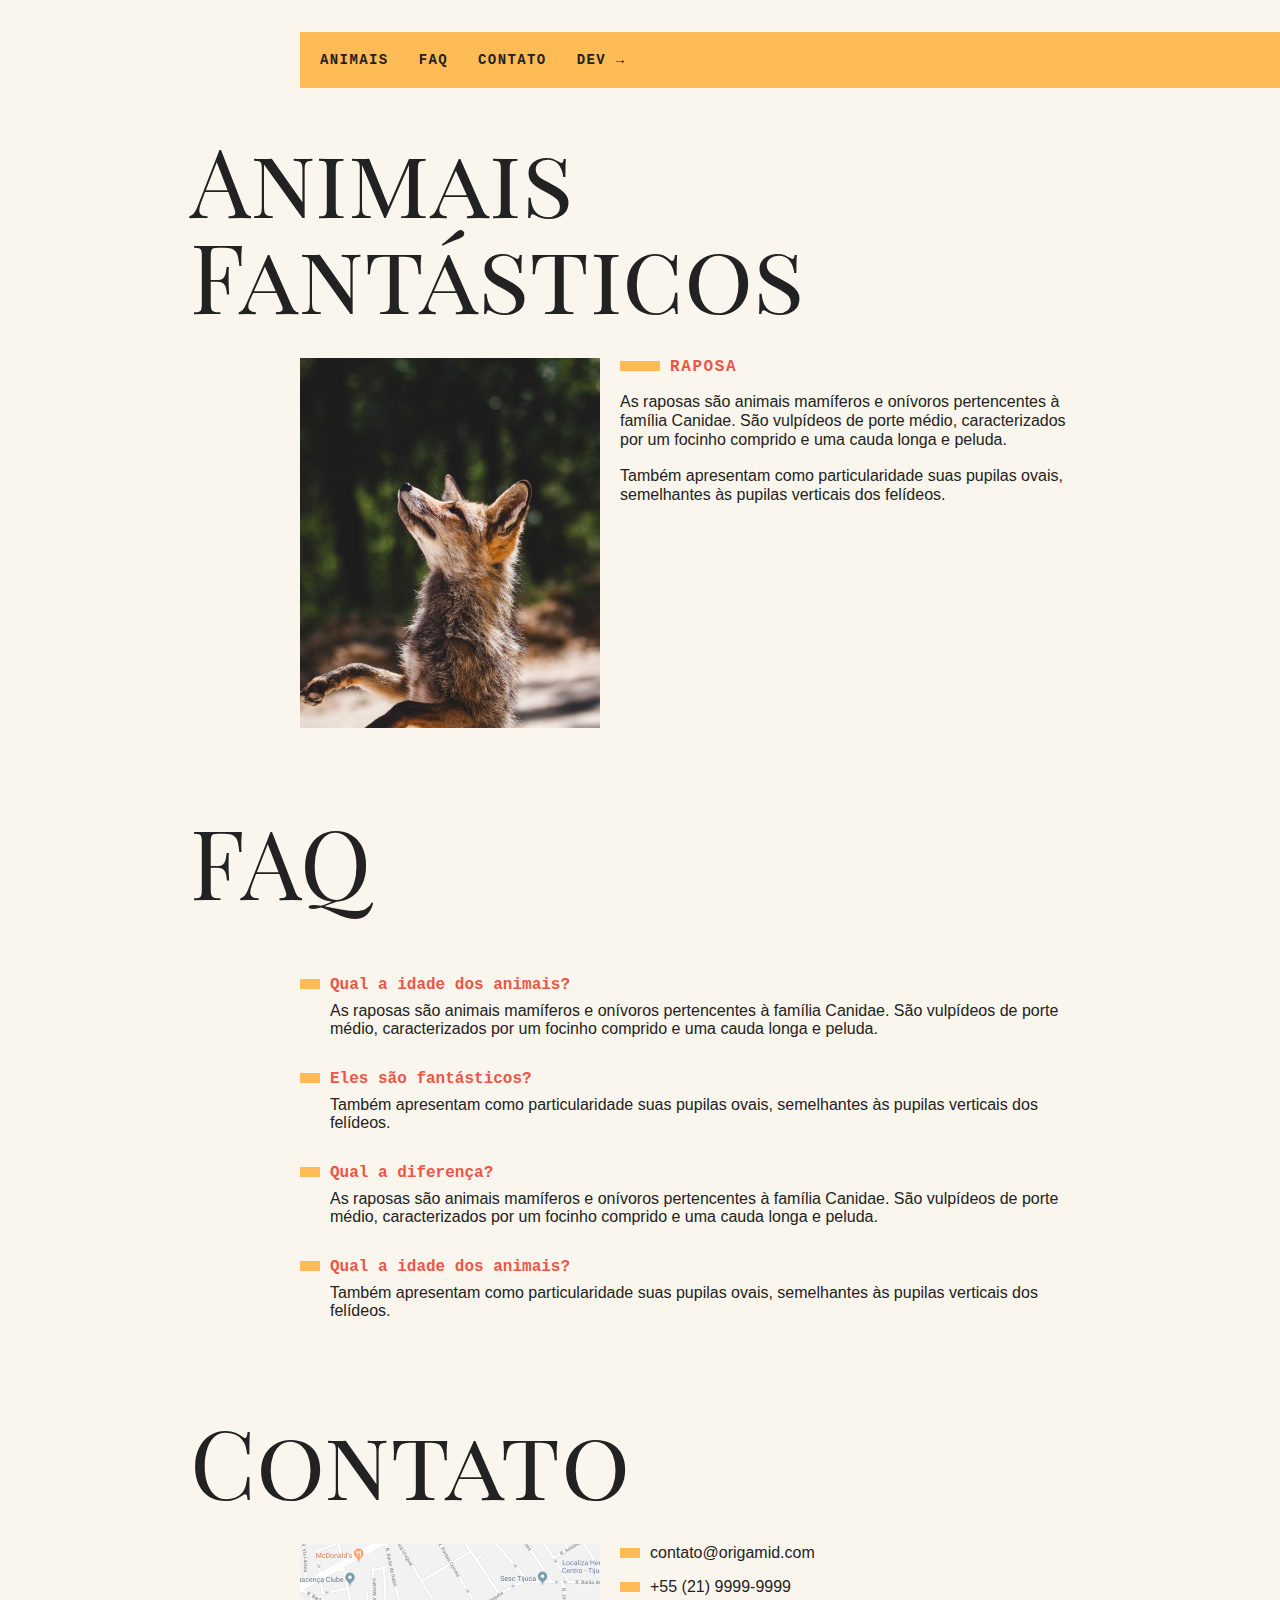
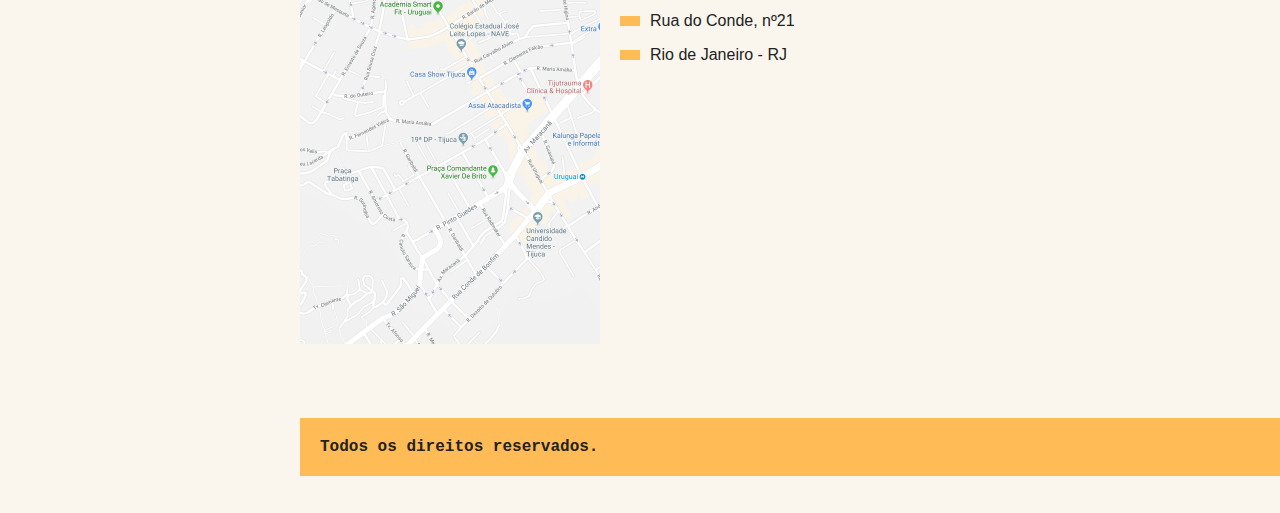
<file: javascript_completo_es6/navegacao-por-tab/index.html>
<!DOCTYPE html>
<html lang="en">
<head>
  <meta charset="UTF-8">
  <meta http-equiv="X-UA-Compatible" content="IE=edge">
  <title>Animais Fantasticos</title>
  <meta name="viewport" content="width=device-width, initial-scale=1.0">
  <link rel="preconnect" href="https://fonts.gstatic.com">
  <link href="https://fonts.googleapis.com/css2?family=Playfair+Display&family=Playfair+Display+SC&display=swap" rel="stylesheet">
  <link rel="stylesheet" href="css/style.css">
  <script>
    document.documentElement.className += ' js';
  </script>
</head>
<body>
  <nav class="menu">
    <ul>
      <li><a href="#animais">Animais</a></li>
      <li><a href="#faq">Faq</a></li>
      <li><a href="#contato">Contato</a></li>
      <li><a href="https://www.origamid.com">Dev →</a></li>
    </ul>
  </nav>
  <section class="grid-section animais" id="animais">
    <h1 class="titulo">Animais Fantásticos</h1>
    <ul class="animais-lista js-tabmenu">
      <li>
        <img src="img/imagem1.jpg">
      </li>
      <li>
        <img src="img/imagem2.jpg">
      </li>
      <li>
        <img src="img/imagem3.jpg">
      </li>
      <li>
        <img src="img/imagem4.jpg">
      </li>
      <li>
        <img src="img/imagem5.jpg">
      </li>
      <li>
        <img src="img/imagem6.jpg">
      </li>
    </ul>
    <div class="animais-descricao js-tabcontent">
      <section>
        <h2>Raposa</h2>
        <p>As raposas são animais mamíferos e onívoros pertencentes à família Canidae. São vulpídeos de porte médio,
          caracterizados por um focinho comprido e uma cauda longa e peluda.</p>
        <p>Também apresentam como particularidade suas pupilas ovais, semelhantes às pupilas verticais dos felídeos.</p>
      </section>
      
      <section>
        <h2>Esquilo</h2>
        <p>As raposas são animais mamíferos e onívoros pertencentes à família Canidae. São vulpídeos de porte médio,
          caracterizados por um focinho comprido e uma cauda longa e peluda.</p>
        <p>Também apresentam como particularidade suas pupilas ovais, semelhantes às pupilas verticais dos felídeos.</p>
        <p>De cerca de 40 espécies reconhecidas como raposas, somente 12 pertencem ao gênero Vulpes das "raposas verdadeiras",
          do qual a raposa vermelha é a mais comum.</p>
        <p>Também apresentam como particularidade suas pupilas ovais, semelhantes às pupilas verticais dos felídeos.</p>
        <p>De cerca de 40 espécies reconhecidas como raposas, somente 12 pertencem ao gênero Vulpes das "raposas verdadeiras",
          do qual a raposa vermelha é a mais comum.</p>
        <p>Também apresentam como particularidade suas pupilas ovais, semelhantes às pupilas verticais dos felídeos.</p>
      </section>
      
      <section>
        <h2>Urso</h2>
        <p>As raposas são animais mamíferos e onívoros pertencentes à família Canidae. São vulpídeos de porte médio,
          caracterizados por um focinho comprido e uma cauda longa e peluda.</p>
        <p>Também apresentam como particularidade suas pupilas ovais, semelhantes às pupilas verticais dos felídeos.</p>
        <p>De cerca de 40 espécies reconhecidas como raposas, somente 12 pertencem ao gênero Vulpes das "raposas verdadeiras",
          do qual a raposa vermelha é a mais comum.</p>
        <p>Também apresentam como particularidade suas pupilas ovais, semelhantes às pupilas verticais dos felídeos.</p>
      </section>
      
      <section>
        <h2>Lobo</h2>
        <p>As raposas são animais mamíferos e onívoros pertencentes à família Canidae. São vulpídeos de porte médio,
          caracterizados por um focinho comprido e uma cauda longa e peluda.</p>
        <p>Também apresentam como particularidade suas pupilas ovais, semelhantes às pupilas verticais dos felídeos.</p>
        <p>De cerca de 40 espécies reconhecidas como raposas, somente 12 pertencem ao gênero Vulpes das "raposas verdadeiras",
          do qual a raposa vermelha é a mais comum.</p>
        <p>Também apresentam como particularidade suas pupilas ovais, semelhantes às pupilas verticais dos felídeos.</p>
      </section>
      
      <section>
        <h2>Macaco</h2>
        <p>As raposas são animais mamíferos e onívoros pertencentes à família Canidae. São vulpídeos de porte médio,
          caracterizados por um focinho comprido e uma cauda longa e peluda.</p>
        <p>Também apresentam como particularidade suas pupilas ovais, semelhantes às pupilas verticais dos felídeos.</p>
        <p>De cerca de 40 espécies reconhecidas como raposas, somente 12 pertencem ao gênero Vulpes das "raposas verdadeiras",
          do qual a raposa vermelha é a mais comum.</p>
        <p>Também apresentam como particularidade suas pupilas ovais, semelhantes às pupilas verticais dos felídeos.</p>
      </section>
      
      <section>
        <h2>Leão</h2>
        <p>As raposas são animais mamíferos e onívoros pertencentes à família Canidae. São vulpídeos de porte médio,
          caracterizados por um focinho comprido e uma cauda longa e peluda.</p>
        <p>Também apresentam como particularidade suas pupilas ovais, semelhantes às pupilas verticais dos felídeos.</p>
        <p>De cerca de 40 espécies reconhecidas como raposas, somente 12 pertencem ao gênero Vulpes das "raposas verdadeiras",
          do qual a raposa vermelha é a mais comum.</p>
        <p>Também apresentam como particularidade suas pupilas ovais, semelhantes às pupilas verticais dos felídeos.</p>
      </section>
    </div>
  </section>
  <section class="grid-section faq" id="faq">
    <h1 class="titulo">FAQ</h1>
    <dl class="faq-lista">
      <dt>Qual a idade dos animais?</dt>
      <dd>As raposas são animais mamíferos e onívoros pertencentes à família Canidae. São vulpídeos de porte médio,
        caracterizados por um focinho comprido e uma cauda longa e peluda.</dd>
      <dt>Eles são fantásticos?</dt>
      <dd>Também apresentam como particularidade suas pupilas ovais, semelhantes às pupilas verticais dos felídeos.</dd>
      <dt>Qual a diferença?</dt>
      <dd>As raposas são animais mamíferos e onívoros pertencentes à família Canidae. São vulpídeos de porte médio,
        caracterizados por um focinho comprido e uma cauda longa e peluda.</dd>
      <dt>Qual a idade dos animais?</dt>
      <dd>Também apresentam como particularidade suas pupilas ovais, semelhantes às pupilas verticais dos felídeos.</dd>
    </dl>
  </section>

  <section class="grid-section contato" id="contato">
    <h1 class="titulo">Contato</h1>
    <div class="mapa">
      <img src="img/mapa.png">
    </div>
    <ul class="dados">
      <li>contato@origamid.com</li>
      <li>+55 (21) 9999-9999</li>
      <li>Rua do Conde, nº21</li>
      <li>Rio de Janeiro - RJ</li>
    </ul>
  </section>

  <footer class="copy">
    <p>Todos os direitos reservados.</p>
  </footer>

  <script src="script.js"></script>
</body>
</html>
</file>
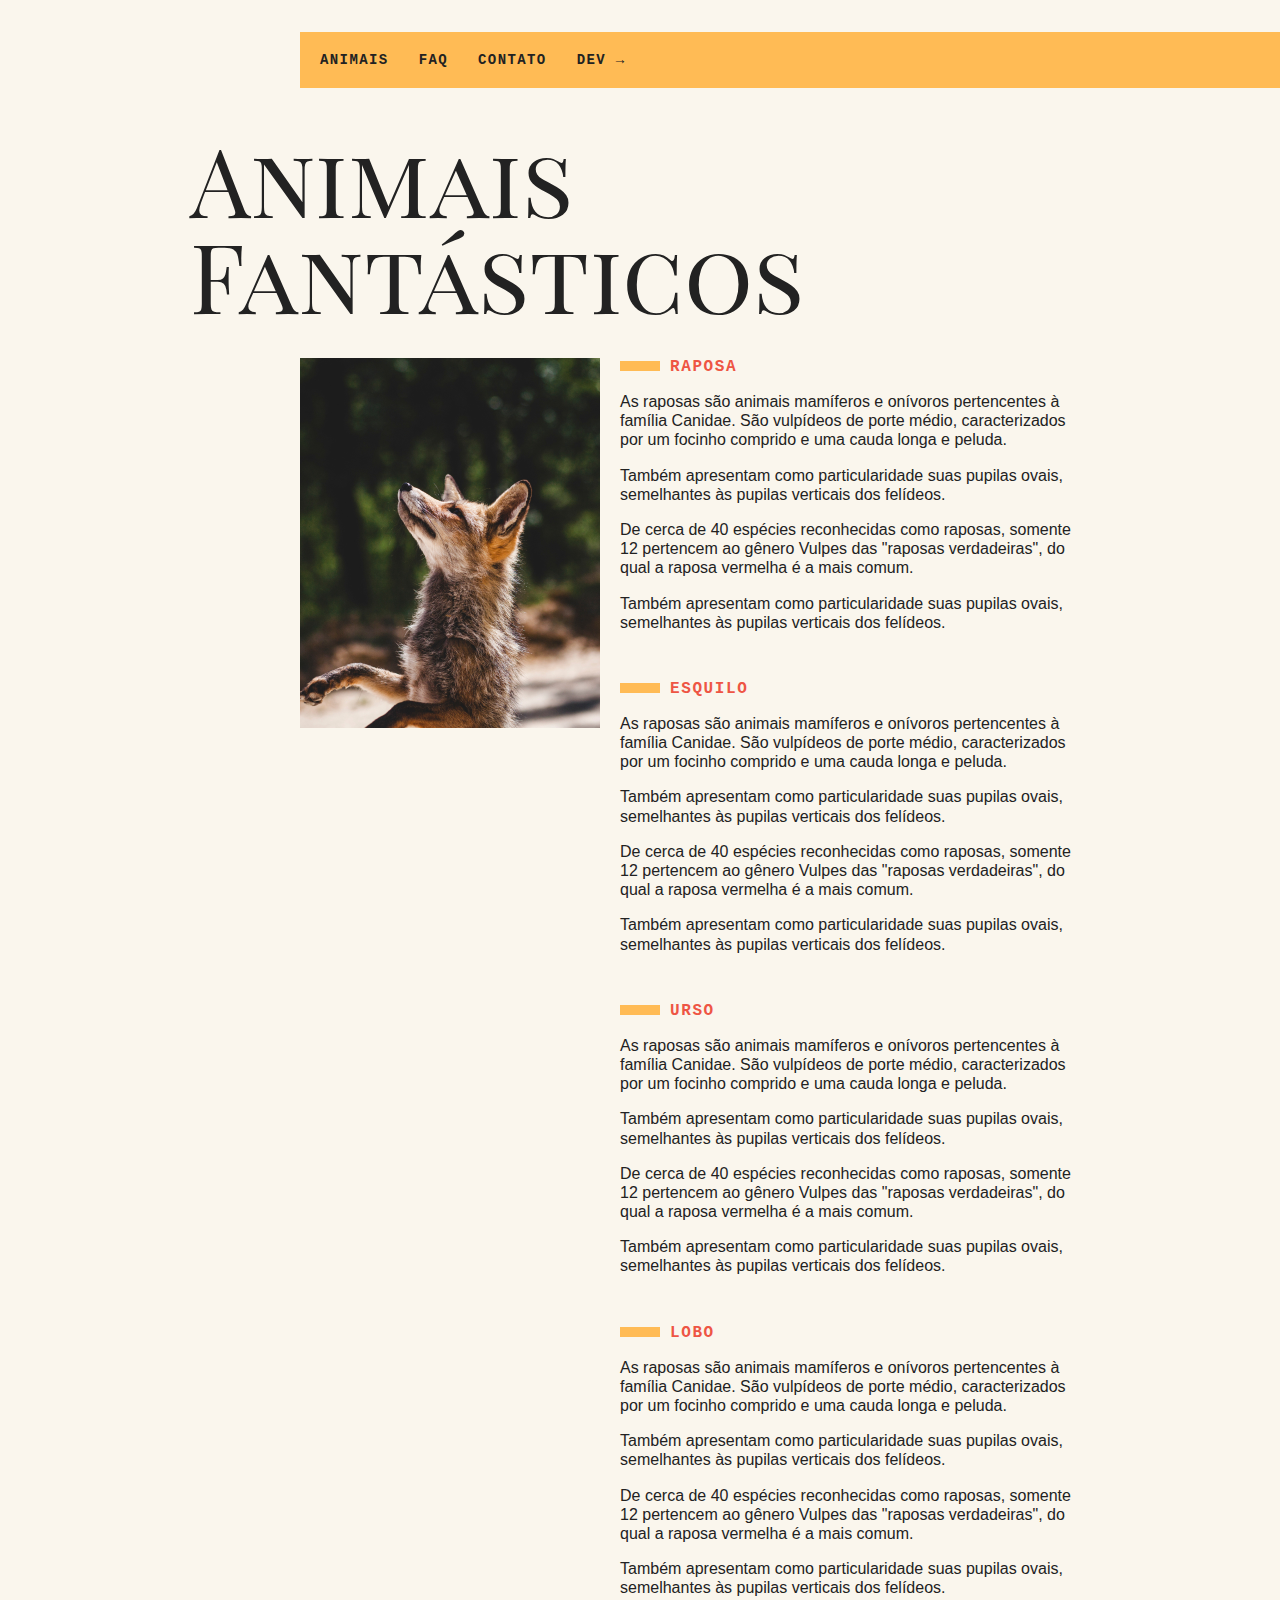
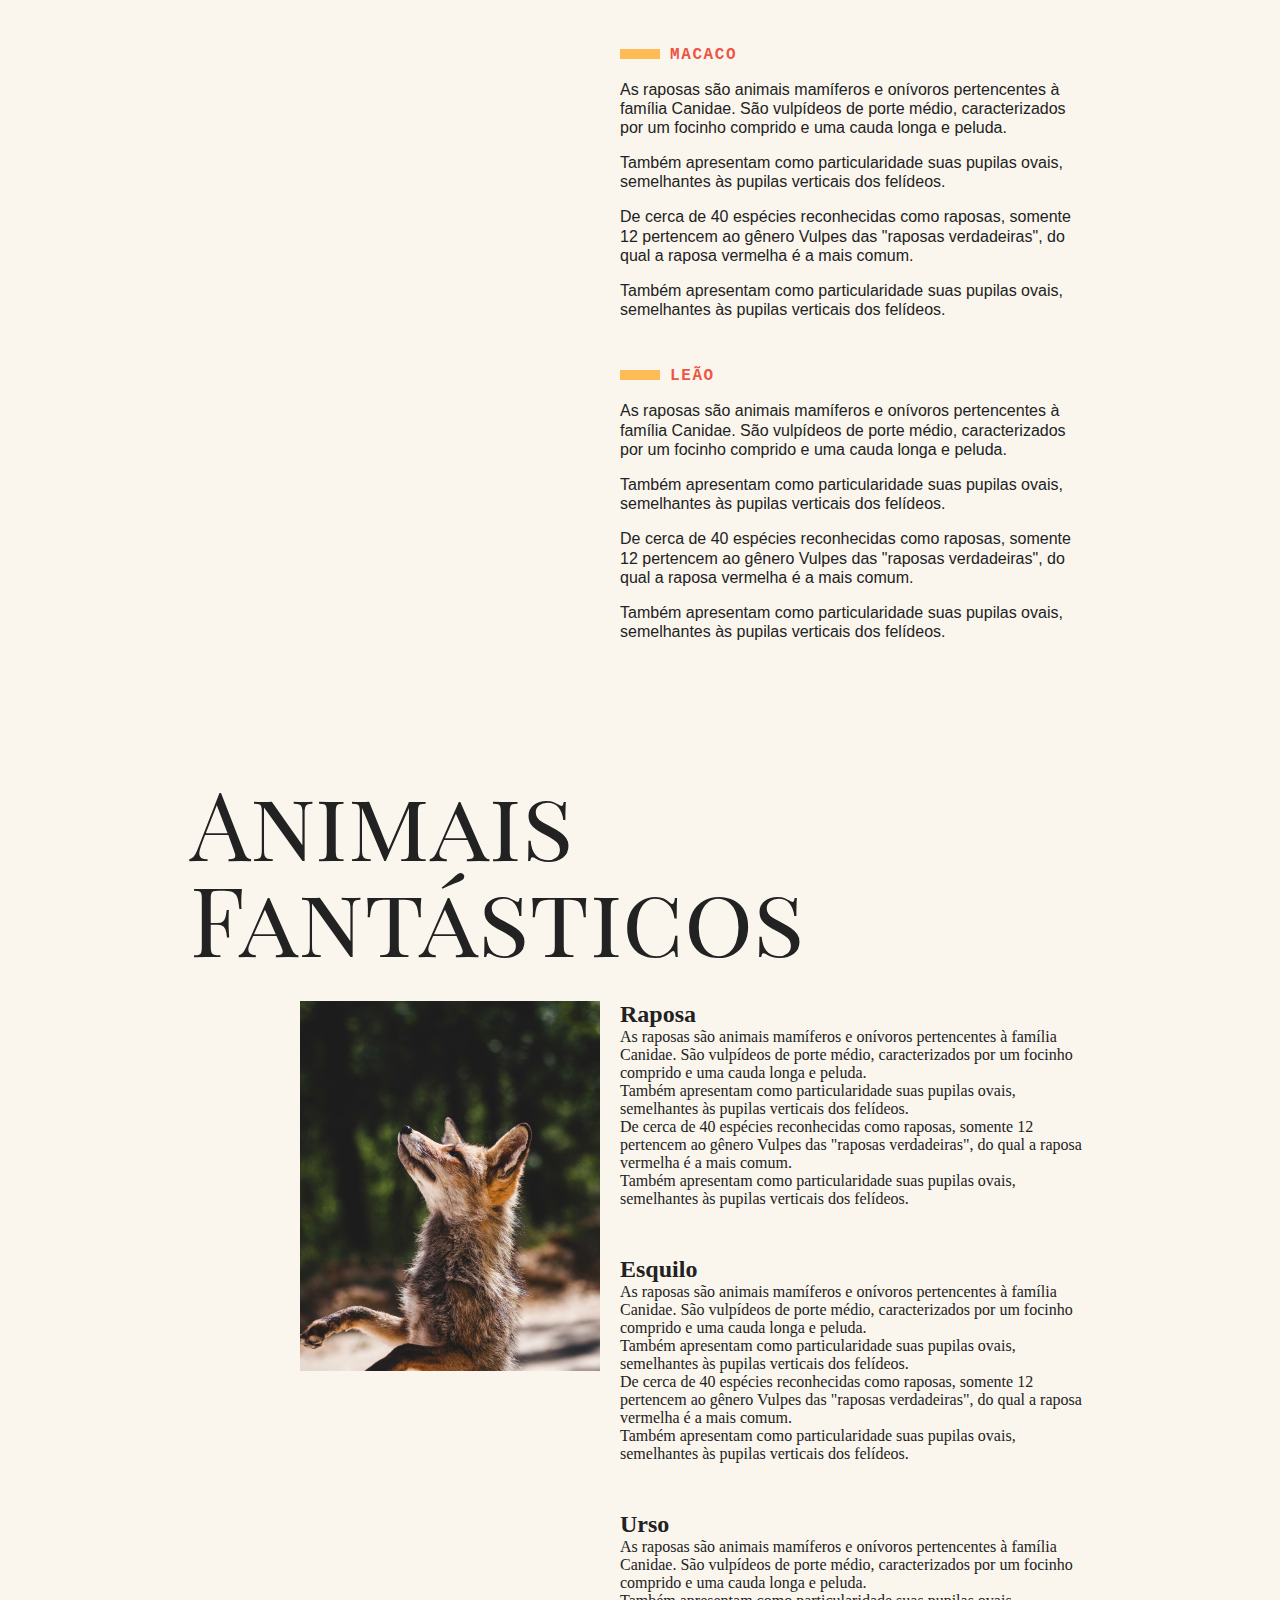
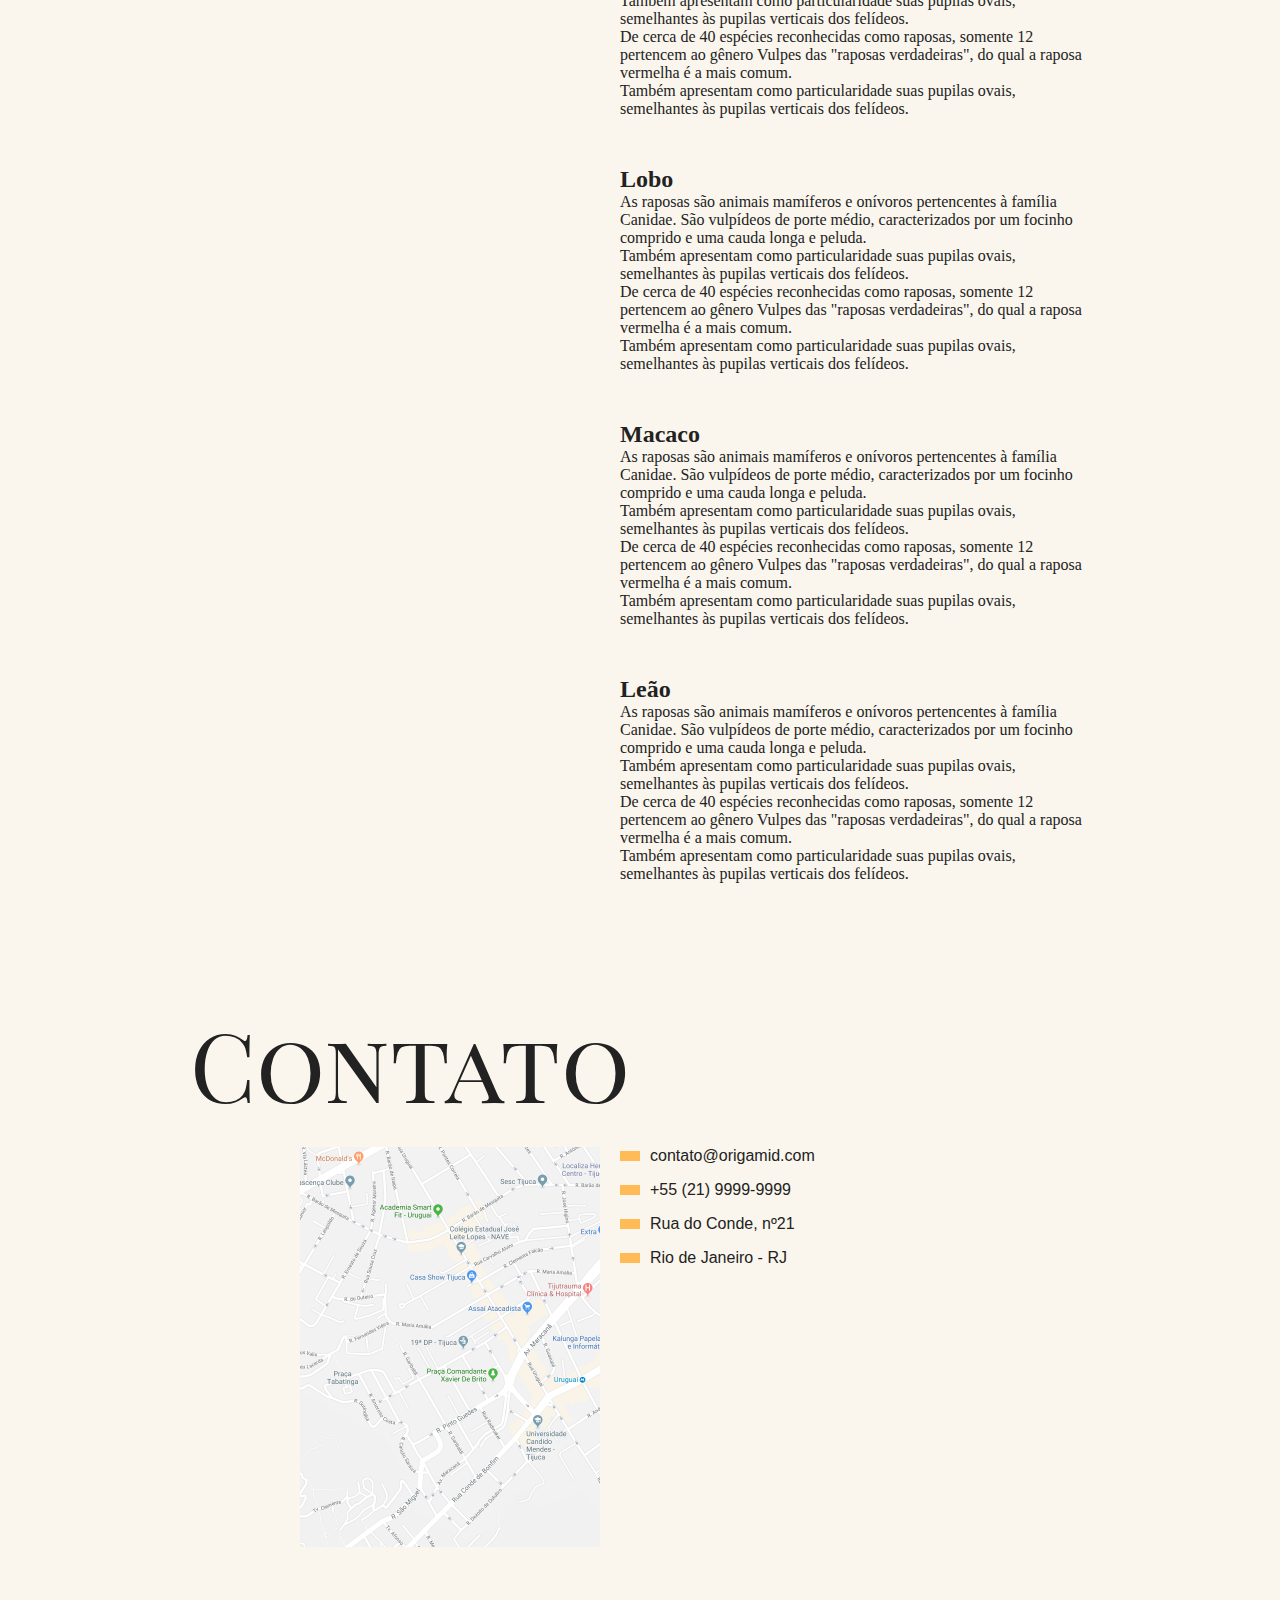
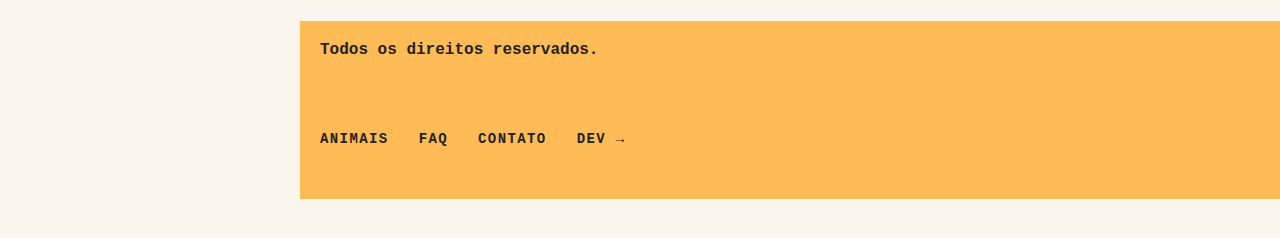
<file: javascript_completo_es6/transversing-e-manipulacao/index.html>
<!DOCTYPE html>
<html lang="en">
<head>
  <meta charset="UTF-8">
  <meta http-equiv="X-UA-Compatible" content="IE=edge">
  <title>Animais Fantasticos</title>
  <meta name="viewport" content="width=device-width, initial-scale=1.0">
  <link rel="preconnect" href="https://fonts.gstatic.com">
  <link href="https://fonts.googleapis.com/css2?family=Playfair+Display&family=Playfair+Display+SC&display=swap" rel="stylesheet">
  <link rel="stylesheet" href="css/style.css">
</head>
<body>
  <nav class="menu">
    <ul>
      <li><a href="#animais">Animais</a></li>
      <li><a href="#faq">Faq</a></li>
      <li><a href="#contato">Contato</a></li>
      <li><a href="https://www.origamid.com">Dev →</a></li>
    </ul>
  </nav>
  <section class="grid-section animais" id="animais">
    <h1 class="titulo">Animais Fantásticos</h1>
    <ul class="animais-lista">
      <!-- Teste comentário -->
      
      <li>
        <img src="img/imagem1.jpg">
      </li>
      <li>
        <img src="img/imagem2.jpg">
      </li>
      <li>
        <img src="img/imagem3.jpg">
      </li>
      <li>
        <img src="img/imagem4.jpg">
      </li>
      <li>
        <img src="img/imagem5.jpg">
      </li>
      <li>
        <img src="img/imagem6.jpg">
      </li>
    </ul>
    <div class="animais-descricao">
      <section>
        <h2>Raposa</h2>
        <p>As raposas são animais mamíferos e onívoros pertencentes à família Canidae. São vulpídeos de porte médio,
          caracterizados por um focinho comprido e uma cauda longa e peluda.</p>
        <p>Também apresentam como particularidade suas pupilas ovais, semelhantes às pupilas verticais dos felídeos.</p>
        <p>De cerca de 40 espécies reconhecidas como raposas, somente 12 pertencem ao gênero Vulpes das "raposas verdadeiras",
          do qual a raposa vermelha é a mais comum.</p>
        <p>Também apresentam como particularidade suas pupilas ovais, semelhantes às pupilas verticais dos felídeos.</p>
      </section>
      
      <section>
        <h2>Esquilo</h2>
        <p>As raposas são animais mamíferos e onívoros pertencentes à família Canidae. São vulpídeos de porte médio,
          caracterizados por um focinho comprido e uma cauda longa e peluda.</p>
        <p>Também apresentam como particularidade suas pupilas ovais, semelhantes às pupilas verticais dos felídeos.</p>
        <p>De cerca de 40 espécies reconhecidas como raposas, somente 12 pertencem ao gênero Vulpes das "raposas verdadeiras",
          do qual a raposa vermelha é a mais comum.</p>
        <p>Também apresentam como particularidade suas pupilas ovais, semelhantes às pupilas verticais dos felídeos.</p>
      </section>
      
      <section>
        <h2>Urso</h2>
        <p>As raposas são animais mamíferos e onívoros pertencentes à família Canidae. São vulpídeos de porte médio,
          caracterizados por um focinho comprido e uma cauda longa e peluda.</p>
        <p>Também apresentam como particularidade suas pupilas ovais, semelhantes às pupilas verticais dos felídeos.</p>
        <p>De cerca de 40 espécies reconhecidas como raposas, somente 12 pertencem ao gênero Vulpes das "raposas verdadeiras",
          do qual a raposa vermelha é a mais comum.</p>
        <p>Também apresentam como particularidade suas pupilas ovais, semelhantes às pupilas verticais dos felídeos.</p>
      </section>
      
      <section>
        <h2>Lobo</h2>
        <p>As raposas são animais mamíferos e onívoros pertencentes à família Canidae. São vulpídeos de porte médio,
          caracterizados por um focinho comprido e uma cauda longa e peluda.</p>
        <p>Também apresentam como particularidade suas pupilas ovais, semelhantes às pupilas verticais dos felídeos.</p>
        <p>De cerca de 40 espécies reconhecidas como raposas, somente 12 pertencem ao gênero Vulpes das "raposas verdadeiras",
          do qual a raposa vermelha é a mais comum.</p>
        <p>Também apresentam como particularidade suas pupilas ovais, semelhantes às pupilas verticais dos felídeos.</p>
      </section>
      
      <section>
        <h2>Macaco</h2>
        <p>As raposas são animais mamíferos e onívoros pertencentes à família Canidae. São vulpídeos de porte médio,
          caracterizados por um focinho comprido e uma cauda longa e peluda.</p>
        <p>Também apresentam como particularidade suas pupilas ovais, semelhantes às pupilas verticais dos felídeos.</p>
        <p>De cerca de 40 espécies reconhecidas como raposas, somente 12 pertencem ao gênero Vulpes das "raposas verdadeiras",
          do qual a raposa vermelha é a mais comum.</p>
        <p>Também apresentam como particularidade suas pupilas ovais, semelhantes às pupilas verticais dos felídeos.</p>
      </section>
      
      <section>
        <h2>Leão</h2>
        <p>As raposas são animais mamíferos e onívoros pertencentes à família Canidae. São vulpídeos de porte médio,
          caracterizados por um focinho comprido e uma cauda longa e peluda.</p>
        <p>Também apresentam como particularidade suas pupilas ovais, semelhantes às pupilas verticais dos felídeos.</p>
        <p>De cerca de 40 espécies reconhecidas como raposas, somente 12 pertencem ao gênero Vulpes das "raposas verdadeiras",
          do qual a raposa vermelha é a mais comum.</p>
        <p>Também apresentam como particularidade suas pupilas ovais, semelhantes às pupilas verticais dos felídeos.</p>
      </section>
    </div>
  </section>
  <section class="grid-section faq" id="faq">
    <h1 class="titulo">FAQ</h1>
    <dl class="faq-lista">
      <dt>Qual a idade dos animais?</dt>
      <dd>As raposas são animais mamíferos e onívoros pertencentes à família Canidae. São vulpídeos de porte médio,
        caracterizados por um focinho comprido e uma cauda longa e peluda.</dd>
      <dt>Eles são fantásticos?</dt>
      <dd>Também apresentam como particularidade suas pupilas ovais, semelhantes às pupilas verticais dos felídeos.</dd>
      <dt>Qual a diferença?</dt>
      <dd>As raposas são animais mamíferos e onívoros pertencentes à família Canidae. São vulpídeos de porte médio,
        caracterizados por um focinho comprido e uma cauda longa e peluda.</dd>
      <dt>Qual a idade dos animais?</dt>
      <dd>Também apresentam como particularidade suas pupilas ovais, semelhantes às pupilas verticais dos felídeos.</dd>
    </dl>
  </section>

  <section class="grid-section contato" id="contato">
    <h1 class="titulo">Contato</h1>
    <div class="mapa">
      <img src="img/mapa.png">
    </div>
    <ul class="dados">
      <li>contato@origamid.com</li>
      <li>+55 (21) 9999-9999</li>
      <li>Rua do Conde, nº21</li>
      <li>Rio de Janeiro - RJ</li>
    </ul>
  </section>

  <footer class="copy">
    <p>Todos os direitos reservados.</p>
  </footer>

  <script src="script.js"></script>
</body>
</html>
</file>
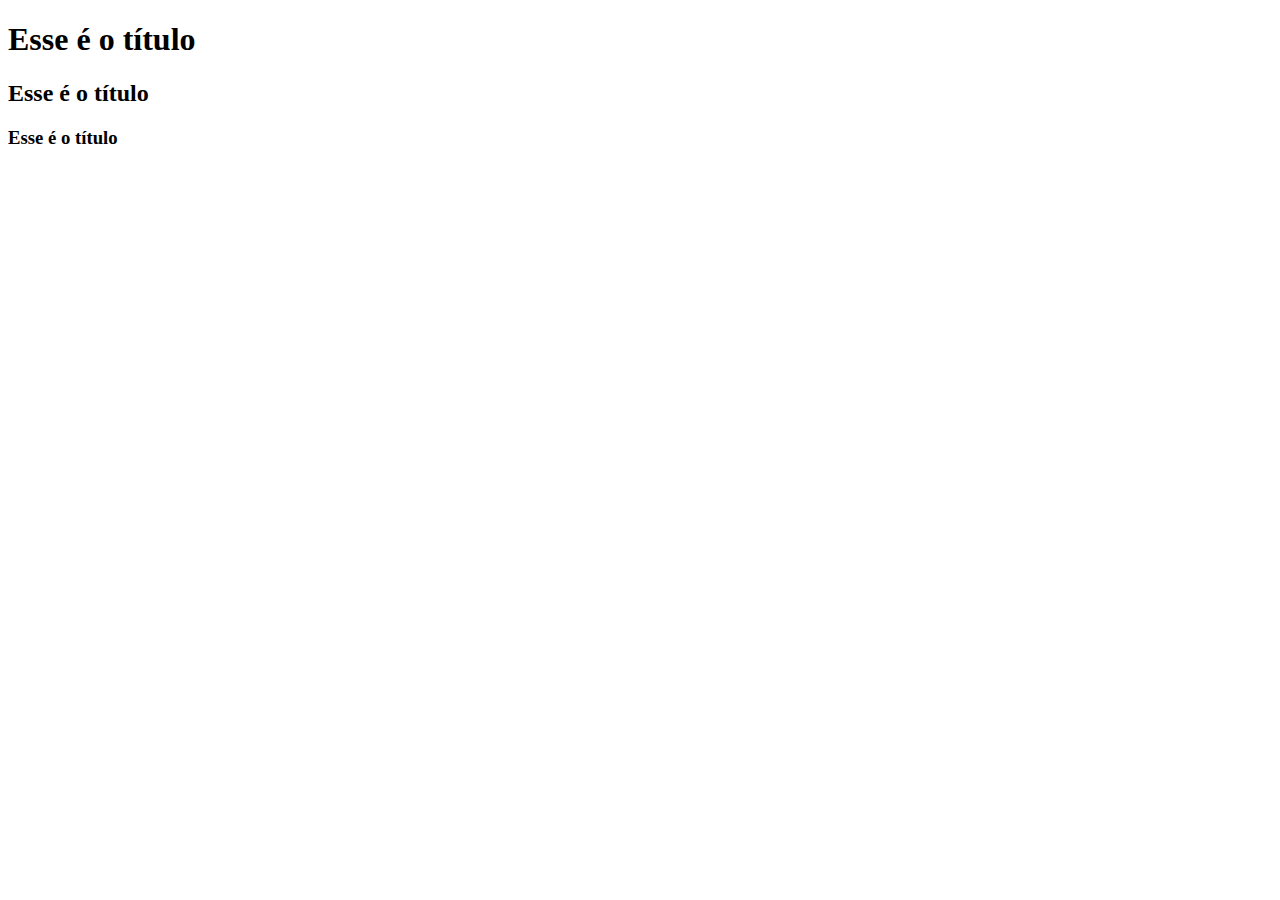
<file: javascript_completo_es6/dom-para-iniciantes/o-que-e-o-dom/index.html>
<!DOCTYPE html>
<html lang="en">

<head>
  <meta charset="UTF-8">
  <meta name="viewport" content="width=device-width, initial-scale=1.0">
  <meta http-equiv="X-UA-Compatible" content="ie=edge">
  <title>O que é o DOM</title>
</head>

<body>
  <h1 class="titulo-principal azul">Esse é o título</h1>
  <h2 class="ativo azul">Esse é o título</h1>
    <h3 class="ativo azul">Esse é o título</h1>

      <script src="script-aula.js"></script>
</body>

</html>
</file>
<file: javascript_completo_es6/navegacao-por-tab/css/style.css>
body, h1, h2, ul, li, p, dd, dt, dl {
  margin: 0px;
  padding: 0px;
}

img {
  display: block;
  max-width: 100%;
}

ul {
  list-style: none;
}

body {
  background: #faf6ed;
  color: #222;
  -webkit-font-smoothing: antialiased;
  display: grid;
  grid-template-columns: 1fr 120px minmax(300px, 800px) 1fr;
}

.menu {
  grid-column: 3 / 5;
  margin-top: 2rem;
  margin-bottom: 2rem;
  background: #FB5;
}

.menu ul {
  display: flex;
  flex-wrap: wrap;
  padding: 10px;
}

.menu li a {
  display: block;
  padding: 10px;
  margin-right: 10px;
  color: #222;
  text-decoration: none;
  font-family: 'IBM Plex Mono', monospace;
  font-weight: bold;
  text-transform: uppercase;
  font-size: 0.875rem;
  letter-spacing: .1em;
}

.grid-section {
  grid-column: 2 / 4;
  width: 100%;
  box-sizing: border-box;
  padding: 10px;
  display: grid;
  grid-template-columns: 90px 300px 1fr;
  grid-gap: 20px;
  margin-bottom: 4rem;
}

.titulo {
  font-family: 'Playfair Display SC', georgia;
  font-size: 6rem;
  line-height: 1;
  font-weight: 400;
  margin-bottom: 1rem;
  grid-column: 1 / 4;
}

.animais h2 {
  font-family: 'IBM Plex Mono', monospace;
  font-size: 1rem;
  text-transform: uppercase;
  letter-spacing: .1em;
  margin-bottom: 1rem;
  color: #E54;
}

.animais h2::before {
  content: '';
  display: inline-block;
  width: 40px;
  height: 10px;
  margin-right: 10px;
  background: #FB5;
}

.animais p {
  font-family: Helvetica, Arial;
  line-height: 1.2;
  margin-bottom: 1rem;
}

.animais-lista {
  height: 370px;
  overflow-y: scroll;
  grid-column: 2;
}

.animais-lista li {
  cursor: pointer;
}

.animais-lista::-webkit-scrollbar {
  width: 18px;
}

.animais-lista::-webkit-scrollbar-thumb {
  background: #FB5;
  border-left: 4px solid #faf6ed;
  border-right: 4px solid #faf6ed;
}

.animais-lista::-webkit-scrollbar-track {
  background: #faf6ed;
}

.animais-descricao {
  grid-column: 3;
}

.animais-descricao section {
  margin-bottom: 3rem;
}

.faq-lista {
  grid-column: 2 / 4
}

.faq-lista dt {
  font-family: 'IBM Plex Mono', monospace;
  font-weight: bold;
  margin-top: 2rem;
  margin-bottom: .5rem;
  color: #E54;
}

.faq-lista dt::before {
  content: '';
  display: inline-block;
  width: 20px;
  height: 10px;
  margin-right: 10px;
  background: #FB5;
}

.faq-lista dd {
  font-family: Helvetica, Arial;
  margin-bottom: .5rem;
  margin-left: 30px;
}

.mapa {
  grid-column: 2;
}

.dados {
  grid-column: 3;
}

.dados li {
  margin-bottom: 1rem;
  font-family: Helvetica, Arial;
}

.dados li::before {
  content: '';
  display: inline-block;
  width: 20px;
  height: 10px;
  margin-right: 10px;
  background: #FB5;
}

.copy {
  grid-column: 3/5;
  margin-bottom: 2rem;
  background: #FB5;
}

.copy p {
  padding: 20px;
  font-family: 'IBM Plex Mono', monospace;
  font-weight: bold;
}

@media (max-width: 700px) {
  body {
    grid-template-columns: 1fr;
  }
  .menu, .grid-section, .copy {
    grid-column: 1;
  }
  .grid-section {
    grid-template-columns: 100px 1fr;
    grid-gap: 10px;
  }
  .animais-lista {
    grid-column: 1;
  }
  .faq-lista, .dados, .mapa {
    grid-column: 1 / 3;
  }
  .grid-section h1 {
    font-size: 3rem;
  }
  .menu {
    margin-top: 0px;
  }
  .copy {
    margin-bottom: 0px;
  }
}

.js .js-tabcontent section {
  display: none;
}

.js-tabcontent section.ativo {
  display: block !important;
  animation: show .9s forwards;
}

@keyframes show {
  from {
    opacity: 0;
    transform: translate3d(-30px, -30px, 0);
  }
  to {
    opacity: 1;
    transform: translate3d(0, 0, 0);
  }
}
</file>
<file: javascript_completo_es6/transversing-e-manipulacao/css/style.css>
body, h1, h2, ul, li, p, dd, dt, dl {
  margin: 0px;
  padding: 0px;
}

html.textomaior {
  font-size: 150%;
}

.azul {
  background: teal;
}

.vermelho {
  background: red;
}

img {
  display: block;
  max-width: 100%;
}

ul {
  list-style: none;
}

body {
  background: #faf6ed;
  color: #222;
  -webkit-font-smoothing: antialiased;
  display: grid;
  grid-template-columns: 1fr 120px minmax(300px, 800px) 1fr;
}

.menu {
  grid-column: 3 / 5;
  margin-top: 2rem;
  margin-bottom: 2rem;
  background: #FB5;
}

.menu ul {
  display: flex;
  flex-wrap: wrap;
  padding: 10px;
}

.menu li a {
  display: block;
  padding: 10px;
  margin-right: 10px;
  color: #222;
  text-decoration: none;
  font-family: 'IBM Plex Mono', monospace;
  font-weight: bold;
  text-transform: uppercase;
  font-size: 0.875rem;
  letter-spacing: .1em;
}

.grid-section {
  grid-column: 2 / 4;
  width: 100%;
  box-sizing: border-box;
  padding: 10px;
  display: grid;
  grid-template-columns: 90px 300px 1fr;
  grid-gap: 20px;
  margin-bottom: 4rem;
}

.titulo {
  font-family: 'Playfair Display SC', georgia;
  font-size: 6rem;
  line-height: 1;
  font-weight: 400;
  margin-bottom: 1rem;
  grid-column: 1 / 4;
}

.animais h2 {
  font-family: 'IBM Plex Mono', monospace;
  font-size: 1rem;
  text-transform: uppercase;
  letter-spacing: .1em;
  margin-bottom: 1rem;
  color: #E54;
}

.animais h2::before {
  content: '';
  display: inline-block;
  width: 40px;
  height: 10px;
  margin-right: 10px;
  background: #FB5;
}

.animais p {
  font-family: Helvetica, Arial;
  line-height: 1.2;
  margin-bottom: 1rem;
}

.animais-lista {
  height: 370px;
  overflow-y: scroll;
  grid-column: 2;
}

.animais-lista::-webkit-scrollbar {
  width: 18px;
}

.animais-lista::-webkit-scrollbar-thumb {
  background: #FB5;
  border-left: 4px solid #faf6ed;
  border-right: 4px solid #faf6ed;
}

.animais-lista::-webkit-scrollbar-track {
  background: #faf6ed;
}

.animais-descricao {
  grid-column: 3;
}

.animais-descricao section {
  margin-bottom: 3rem;
}

.faq-lista {
  grid-column: 2 / 4
}

.faq-lista dt {
  font-family: 'IBM Plex Mono', monospace;
  font-weight: bold;
  margin-top: 2rem;
  margin-bottom: .5rem;
  color: #E54;
}

.faq-lista dt::before {
  content: '';
  display: inline-block;
  width: 20px;
  height: 10px;
  margin-right: 10px;
  background: #FB5;
}

.faq-lista dd {
  font-family: Helvetica, Arial;
  margin-bottom: .5rem;
  margin-left: 30px;
}

.mapa {
  grid-column: 2;
}

.dados {
  grid-column: 3;
}

.dados li {
  margin-bottom: 1rem;
  font-family: Helvetica, Arial;
}

.dados li::before {
  content: '';
  display: inline-block;
  width: 20px;
  height: 10px;
  margin-right: 10px;
  background: #FB5;
}

.copy {
  grid-column: 3/5;
  margin-bottom: 2rem;
  background: #FB5;
}

.copy p {
  padding: 20px;
  font-family: 'IBM Plex Mono', monospace;
  font-weight: bold;
}

@media (max-width: 700px) {
  body {
    grid-template-columns: 1fr;
  }
  .menu, .grid-section, .copy {
    grid-column: 1;
  }
  .grid-section {
    grid-template-columns: 100px 1fr;
    grid-gap: 10px;
  }
  .animais-lista {
    grid-column: 1;
  }
  .faq-lista, .dados, .mapa {
    grid-column: 1 / 3;
  }
  .grid-section h1 {
    font-size: 3rem;
  }
  .menu {
    margin-top: 0px;
  }
  .copy {
    margin-bottom: 0px;
  }
}
</file>
